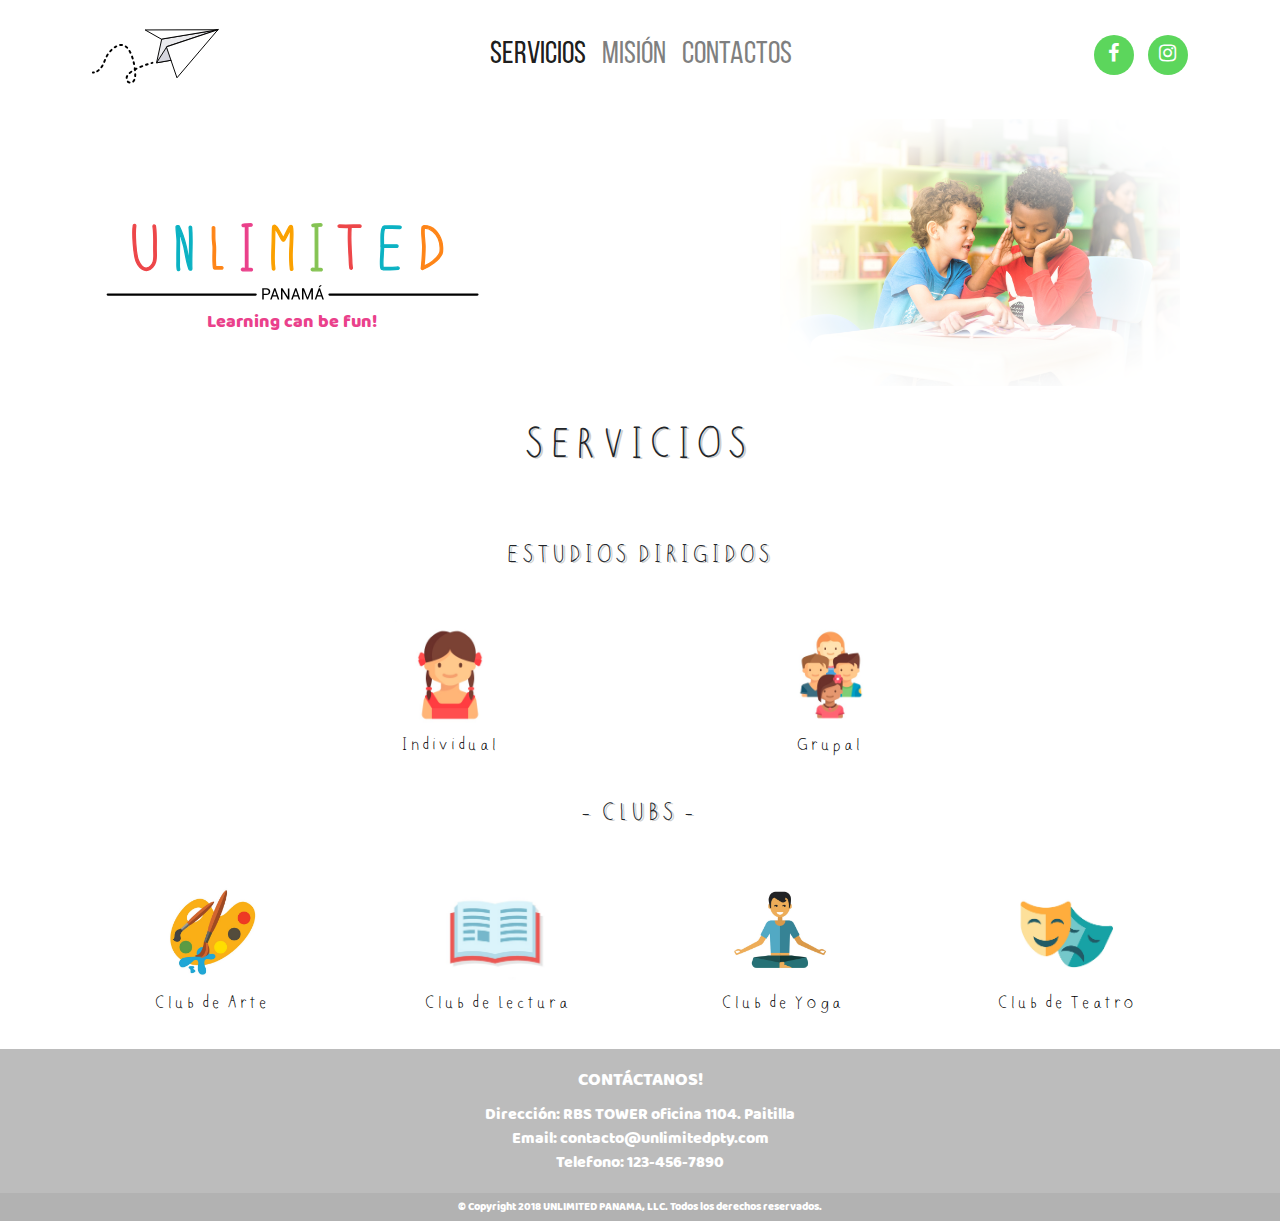
<file: index.html>
<!DOCTYPE html>
<html>
<head>
	<!-- Required meta tags -->
	<meta charset="utf-8">
	<meta name="viewport" content="width=device-width, initial-scale=1, shrink-to-fit=no">
	<!-- CSS Stylesheet -->
	<link rel="stylesheet" type="text/css" href="style.css">
	<!-- Bootsrap -->
	<link rel="stylesheet" href="https://maxcdn.bootstrapcdn.com/bootstrap/4.0.0/css/bootstrap.min.css" integrity="sha384-Gn5384xqQ1aoWXA+058RXPxPg6fy4IWvTNh0E263XmFcJlSAwiGgFAW/dAiS6JXm" crossorigin="anonymous">
	<!-- JQuery -->
	<script src="https://ajax.googleapis.com/ajax/libs/jquery/3.3.1/jquery.min.js"></script>
	<!-- Fonts -->
	<link href="https://fonts.googleapis.com/css?family=Roboto" rel="stylesheet">
	<!-- Icons -->
	<link href="https://maxcdn.bootstrapcdn.com/font-awesome/4.7.0/css/font-awesome.min.css" rel="stylesheet" integrity="sha384-wvfXpqpZZVQGK6TAh5PVlGOfQNHSoD2xbE+QkPxCAFlNEevoEH3Sl0sibVcOQVnN" crossorigin="anonymous">
	<!-- Title -->
	<title>UNLIMITED - PTY</title>
	<!-- Icon -->
	<link rel="shortcut icon" type="image/x-icon" href="iso.ico" />
</head>

<body>

	<!-- HEADER -->

	<header>
		<!-- NAVBAR -->
		<nav class="navbar navbar-expand-lg navbar-light">
			<div class="container">
				<a class="navbar-brand" href="index.html">
					<img id="isoti" src="media/Isotipo.svg" class="d-inline-block align-top" alt="UNLIMITED Isotipo">
				</a>
				<a class="navbar-brand d-lg-none" href="index.html">
					<img id="logoti" src="media/Logotipo.svg" class="d-inline-block align-top" alt="UNLIMITED Logotipo">
				</a>
				<button class="navbar-toggler noborder" type="button" data-toggle="collapse" data-target="#navbarNav" aria-controls="navbarNav" aria-expanded="false" aria-label="Toggle navigation">
					<span class="navbar-toggler-icon"></span>
				</button>
				<div class="collapse navbar-collapse" id="navbarNav">
					<ul class="navbar-nav m-auto">
						<li class="nav-item active">
							<a class="nav-link" href="index.html">Servicios<span class="sr-only">(current)</span></a>
						</li>
						<li class="nav-item">
							<a class="nav-link" href="us.html">Misión</a>
						</li>
						<li class="nav-item">
							<a class="nav-link" href="contact.html">Contactos</a>
						</li>
					</ul>

					<ul class="icons">
						<li class="menulisticon"><a href="https://www.facebook.com/unlimitedpanama/" target="_blank"><i class="fa fa-facebook" aria-hidden="true"></i></a></li>
						<!-- <li class="menulisticon"><a href="" target="_blank"><i class="fa fa-twitter" aria-hidden="true"></i></a></li> -->
						<li class="menulisticon"><a href="https://www.instagram.com/unlimited.pa/?hl=en" target="_blank"><i class="fa fa-instagram" aria-hidden="true"></i></a></li>
					</ul>
				</div>
			</div>
		</nav>
	</header>

	<!-- MEAIN CONTENT -->

	<section  class="container">

		<!-- BANNER -->


		<div class="container justify-content-center d-none d-sm-block"">

			<div id="mainbanner">

				<div id="unlimitedpty" class="text-center">
					<img id="logotipo" src="media/Logotipo.svg" alt="UNLIMITED Logotipo">
					<p>Learning can be fun!</p>
				</div>

				<div id="kidsimg">
					<img src="media/kids.jpg" alt="two kids Reading">
				</div>

			</div>

		</div>

		<!-- SERVICIOS -->

		<div class="justify-content-center text-center servicios">	

			<div class="col-sm-12 servtitle"><h1>SERVICIOS</h1></div>

			<!-- ESTUDIOS DIRIGIDOS -->

			<div class="row justify-content-center">

				<div class="col-sm-12 servtitle"><h4>ESTUDIOS DIRIGIDOS</h4></div>

				<!-- INDIVIDUAL -->

				<div id="grupal" class="col-sm-4">
					<a href="" class="btn-servicio" data-toggle="modal" data-target="#servModalCenter" data-servtitle="Estudios Dirigidos Individuales" data-servdescription="El programa de tutorías personalizadas se adapta a las necesidades de aprendizaje de cada estudiante. Su hijo obtendrá la motivación y el apoyo necesario para desarrollar habilidades de aprendizaje más sólidas y lograr el éxito escolar.">
						<span class="servicon">
							<img src="media/Individual.jpg" alt="Individual Icono">
						</span>
						<span class="servname">Individual</span>
					</a>
				</div>

				<!-- GRUPAL -->

				<div id="individual" class="col-sm-4">
					<a href="" class="btn-servicio" data-toggle="modal" data-target="#servModalCenter" data-servtitle="Estudios Dirigidos Grupales" data-servdescription="Unlimited ofrece tutorías para grupos pequeños, que consta de 2 a 5 estudiantes. La atención es centrada en desarrollar las fortalezas de los estudiantes o ayudarlos a mejorar sus habilidades en las áreas que los desafían.">
						<span class="servicon">
							<img src="media/Grupal.jpg" alt="Grupal Icono">
						</span>
						<span class="servname">Grupal</span>
					</a>
				</div>
			</div>		

			<!-- CLUBS -->

			<div class="row justify-content-center">

				<div class="col-sm-12 servtitle"><h4>- CLUBS -</h4></div>

				<!-- CLUB DE ARTE -->

				<div id="clubarte" class="col-sm-3">
					<a href="" class="btn-servicio" data-toggle="modal" data-target="#servModalCenter" data-servtitle="Club de Arte" data-servdescription="Nuestro club de arte ayuda a fomentar la actividad creativa y transformadora. Ayuda a los niños a experimentar, desarrollando su imaginación y abriendo su mente. El arte, pintar, dibujar o modelar son actividades que estimulan el desarrollo de la percepción, la motricidad fina y la interacción social.">
						<span class="servicon">
							<img src="media/serv1.jpg" alt="icono 1">
						</span>
						<span class="servname">Club de Arte</span>
					</a>
				</div>

				<!-- CLUB DE LECTURA -->

				<div id="clublectura" class="col-sm-3">
					<a href="" class="btn-servicio" data-toggle="modal" data-target="#servModalCenter" data-servtitle="Club de Lectura" data-servdescription="Unlimited combina la lectura con actividades divertidas. Se busca mejorar la comprensión y aumentar el amor por los libros. La lectura ayuda a fortalecer la capacidad de concentración y memoria, aumenta el vocabulario. Los ayuda a conocer el mundo y otras culturas. ">
						<span class="servicon">
							<img src="media/serv2.jpg" alt="icono 2">
						</span>
						<span class="servname">Club de Lectura</span>
					</a>
				</div>

				<!-- CLUB DE YOGA -->

				<div id="clubyoga" class="col-sm-3">
					<a href="" class="btn-servicio" data-toggle="modal" data-target="#servModalCenter" data-servtitle="Club de Yoga" data-servdescription="Unlimited ofrece clases de Yoga dinámicas y divertidas para niños. El yoga ayuda a canalizar la energía y reafirmar la autoestima. Le enseña a relajarse, concentrarse, adoptar buenas posturas y brinda herramientas de autocontrol.">
						<span class="servicon">
							<img src="media/serv3.jpg" alt="icono 3">
						</span>
						<span class="servname">Club de Yoga</span>
					</a>
				</div>

				<!-- CLUB DE TEATRO -->

				<div id="clubteatro" class="col-sm-3">
					<a href="" class="btn-servicio" data-toggle="modal" data-target="#servModalCenter" data-servtitle="Club de Teatro" data-servdescription="Unlimited ofrece clases de teatro dinámicas y divertidas para niños. El teatro ayuda a los niños a experimentar, desarrollando su imaginación y abriendo su mente. Ademas del desarrollo de la memoria, tambien podran ir aprendiendo un poco de cultura general (tecnicas en el escenario, generos, autores, etc.) y mejorar la auto confianza y el trabajo en equipo">
						<span class="servicon">
							<img src="media/serv4.jpg" alt="icono 4">
						</span>
						<span class="servname">Club de Teatro</span>
					</a>
				</div>

			</div>

			<!-- Modal -->
			<div class="modal fade" id="servModalCenter" tabindex="-1" role="dialog" aria-labelledby="exampleModalCenterTitle" aria-hidden="true">
				<div class="modal-dialog modal-dialog-centered" role="document">
					<div class="modal-content">
						<div class="modal-header text-success text-center">
							<h5 class="modal-title" id="exampleModalLongTitle"></h5>
							<button type="button" class="close" data-dismiss="modal" aria-label="Close">
								<span aria-hidden="true">&times;</span>
							</button>
						</div>
						<div class="modal-body my-4"></div>
						<div class="modal-footer justify-content-center">
							<button type="button" class="btn btn-block btn-success" data-dismiss="modal" style="font-family: 'BalooThambi-Regular';">Cerrar</button>
						</div>
					</div>
				</div>
			</div>
			<!-- Modal End -->
		</div>
	</section>

	<!-- FOOTER -->

	<footer>
		<div class="upfoot">
			<div class="container">
				<div id="contacus" class="row">
					<div class="col-12">CONTÁCTANOS!</div>
				</div>
				<div class="row contries justify-content-center">
					<div class="col-sm">
						Dirección: RBS TOWER oficina 1104. Paitilla<br>Email: contacto@unlimitedpty.com<br>Telefono: 123-456-7890
					</div>
				</div>
			</div>
		</div>
		<div class="botfoot">
			<div class="container">
				© Copyright 2018 UNLIMITED PANAMA, LLC. Todos los derechos reservados.
			</div>
		</div>
	</footer>

	<!-- SCRIPTS -->

	<!-- <script src="//cdn.jsdelivr.net/prefixfree/1.0.7/prefixfree.min.js"></script> -->
	<script src="https://code.jquery.com/jquery-3.2.1.slim.min.js" integrity="sha384-KJ3o2DKtIkvYIK3UENzmM7KCkRr/rE9/Qpg6aAZGJwFDMVNA/GpGFF93hXpG5KkN" crossorigin="anonymous"></script>
	<script src="https://cdnjs.cloudflare.com/ajax/libs/popper.js/1.12.9/umd/popper.min.js" integrity="sha384-ApNbgh9B+Y1QKtv3Rn7W3mgPxhU9K/ScQsAP7hUibX39j7fakFPskvXusvfa0b4Q" crossorigin="anonymous"></script>
	<script src="https://maxcdn.bootstrapcdn.com/bootstrap/4.0.0/js/bootstrap.min.js" integrity="sha384-JZR6Spejh4U02d8jOt6vLEHfe/JQGiRRSQQxSfFWpi1MquVdAyjUar5+76PVCmYl" crossorigin="anonymous"></script>
	<script src="myScript.js"></script>
</body>
</html>
</file>
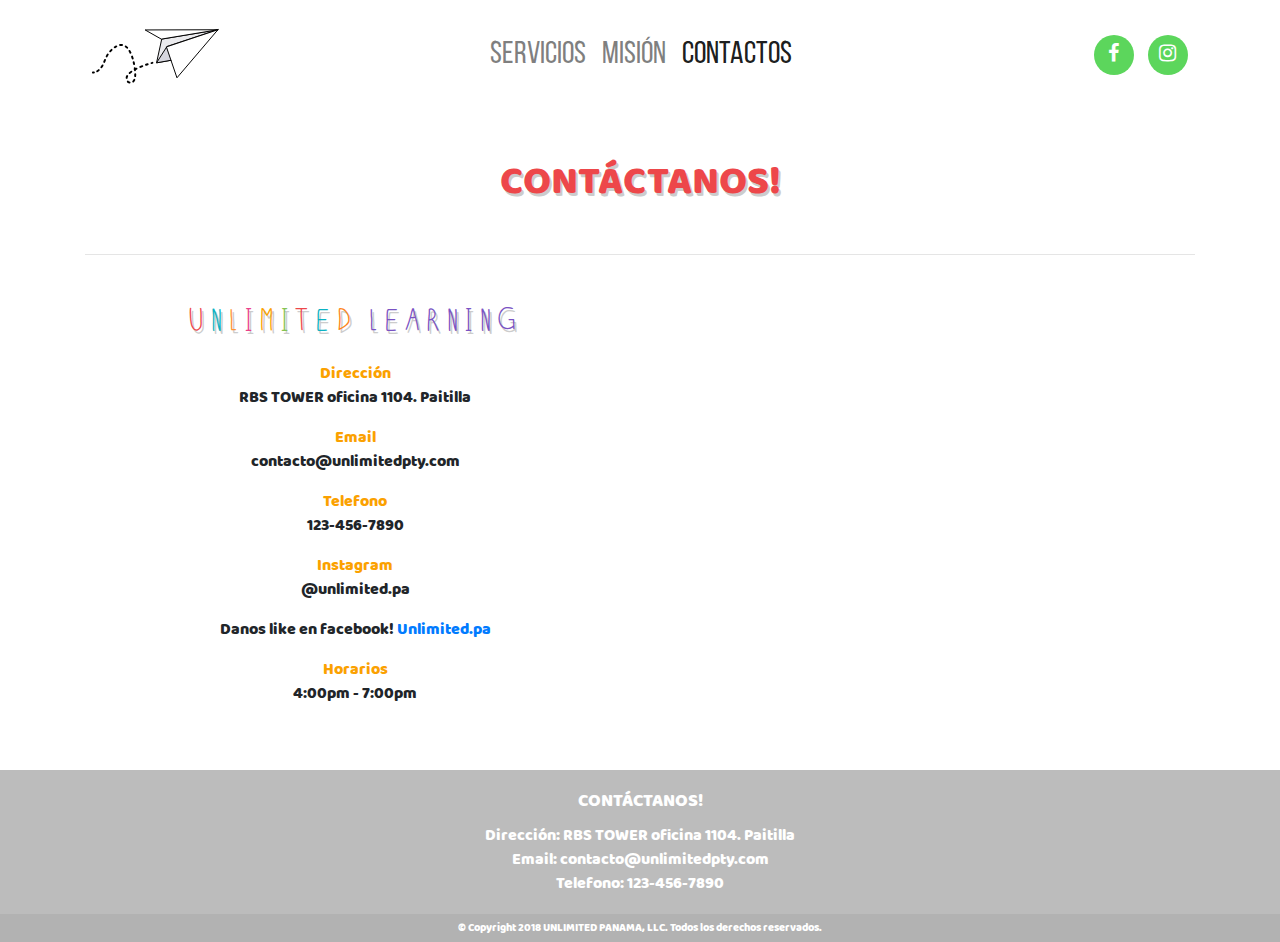
<file: contact.html>
<!DOCTYPE html>
<html>
<head>
	<!-- Required meta tags -->
	<meta charset="utf-8">
	<meta name="viewport" content="width=device-width, initial-scale=1, shrink-to-fit=no">
	<!-- CSS Stylesheet -->
	<link rel="stylesheet" type="text/css" href="style.css">
	<!-- Bootsrap -->
	<link rel="stylesheet" href="https://maxcdn.bootstrapcdn.com/bootstrap/4.0.0/css/bootstrap.min.css" integrity="sha384-Gn5384xqQ1aoWXA+058RXPxPg6fy4IWvTNh0E263XmFcJlSAwiGgFAW/dAiS6JXm" crossorigin="anonymous">
	<!-- JQuery -->
	<script src="https://ajax.googleapis.com/ajax/libs/jquery/3.3.1/jquery.min.js"></script>
	<!-- Fonts -->
	<link href="https://fonts.googleapis.com/css?family=Roboto" rel="stylesheet">
	<!-- Icons -->
	<link href="https://maxcdn.bootstrapcdn.com/font-awesome/4.7.0/css/font-awesome.min.css" rel="stylesheet" integrity="sha384-wvfXpqpZZVQGK6TAh5PVlGOfQNHSoD2xbE+QkPxCAFlNEevoEH3Sl0sibVcOQVnN" crossorigin="anonymous">
	<!-- Title -->
	<title>UNLIMITED - PTY</title>
	<!-- Icon -->
	<link rel="shortcut icon" type="image/x-icon" href="iso.ico" />
</head>

<body>

	<!-- HEADER -->

	<header>
		<!-- NAVBAR -->
		<nav class="navbar navbar-expand-lg navbar-light">
			<div class="container">
				<a class="navbar-brand" href="index.html">
					<img id="isoti" src="media/Isotipo.svg" class="d-inline-block align-top" alt="UNLIMITED Isotipo">
				</a>
				<a class="navbar-brand d-lg-none" href="index.html">
					<img id="logoti" src="media/Logotipo.svg" class="d-inline-block align-top" alt="UNLIMITED Logotipo">
				</a>
				<button class="navbar-toggler noborder" type="button" data-toggle="collapse" data-target="#navbarNav" aria-controls="navbarNav" aria-expanded="false" aria-label="Toggle navigation">
					<span class="navbar-toggler-icon"></span>
				</button>
				<div class="collapse navbar-collapse" id="navbarNav">
					<ul class="navbar-nav m-auto">
						<li class="nav-item">
							<a class="nav-link" href="index.html">Servicios</a>
						</li>
						<li class="nav-item">
							<a class="nav-link" href="us.html">Misión</a>
						</li>
						<li class="nav-item active">
							<a class="nav-link" href="contact.html">Contactos<span class="sr-only">(current)</span></a>
						</li>
					</ul>

					<ul class="icons">
						<li class="menulisticon"><a href="https://www.facebook.com/unlimitedpanama/" target="_blank"><i class="fa fa-facebook" aria-hidden="true"></i></a></li>
						<!-- <li class="menulisticon"><a href="" target="_blank"><i class="fa fa-twitter" aria-hidden="true"></i></a></li> -->
						<li class="menulisticon"><a href="https://www.instagram.com/unlimited.pa/?hl=en" target="_blank"><i class="fa fa-instagram" aria-hidden="true"></i></a></li>
					</ul>
				</div>
			</div>
		</nav>
	</header>

	<!-- MEAIN CONTENT -->

	<section  class="container contactus">

		<h1 class="text-center my-5" >CONTÁCTANOS!</h1>

		<hr style="color: grey">

		<div class="row my-5">

			<div class="col-md-6 text-center">
				<h2><span style="color: #ed474a;">U</span><span style="color: #0cb2c3;">N</span><span style="color: #fe9435;">L</span><span style="color: #ea418b;">I</span><span style="color: #fba100;">M</span><span style="color: #85c353;">I</span><span style="color: #ed474a;">T</span><span style="color: #0cb2c3;">E</span><span style="color: #fe8518;">D</span> LEARNING</h2>
				<p><span>Dirección<br></span> RBS TOWER oficina 1104. Paitilla</p>
				<p><span>Email<br></span> contacto@unlimitedpty.com</p>
				<p><span>Telefono<br></span>123-456-7890</p>
				<p><span>Instagram<br></span>@unlimited.pa </p>
				<p>Danos like en facebook! <a href="https://www.facebook.com/unlimitedpanama/">Unlimited.pa</a></p>
				<p><span>Horarios<br></span>4:00pm - 7:00pm</p>
			</div>

			<div class="col-md-6">
				<iframe src="https://www.google.com/maps/embed?pb=!1m18!1m12!1m3!1d1656.9601951645543!2d-79.51547248120801!3d8.977879760794085!2m3!1f0!2f0!3f0!3m2!1i1024!2i768!4f13.1!3m3!1m2!1s0x8faca8e1e75dfe3d%3A0xd89fd671d4bc0577!2sRBS+Tower!5e0!3m2!1sen!2sus!4v1523697756723" width="100%" height="100%" frameborder="0" style="border:0" allowfullscreen></iframe>
			</div>
		</div>

		<div>
			
		</div>

	</section>

	<!-- FOOTER -->

	<footer>
		<div class="upfoot">
			<div class="container">
				<div id="contacus" class="row">
					<div class="col-12">CONTÁCTANOS!</div>
				</div>
				<div class="row contries justify-content-center">
					<div class="col-sm">
						Dirección: RBS TOWER oficina 1104. Paitilla<br>Email: contacto@unlimitedpty.com<br>Telefono: 123-456-7890
					</div>
				</div>
			</div>
		</div>
		<div class="botfoot">
			<div class="container">
				© Copyright 2018 UNLIMITED PANAMA, LLC. Todos los derechos reservados.
			</div>
		</div>
	</footer>

	<!-- SCRIPTS -->

	<!-- <script src="//cdn.jsdelivr.net/prefixfree/1.0.7/prefixfree.min.js"></script> -->
	<script src="https://code.jquery.com/jquery-3.2.1.slim.min.js" integrity="sha384-KJ3o2DKtIkvYIK3UENzmM7KCkRr/rE9/Qpg6aAZGJwFDMVNA/GpGFF93hXpG5KkN" crossorigin="anonymous"></script>
	<script src="https://cdnjs.cloudflare.com/ajax/libs/popper.js/1.12.9/umd/popper.min.js" integrity="sha384-ApNbgh9B+Y1QKtv3Rn7W3mgPxhU9K/ScQsAP7hUibX39j7fakFPskvXusvfa0b4Q" crossorigin="anonymous"></script>
	<script src="https://maxcdn.bootstrapcdn.com/bootstrap/4.0.0/js/bootstrap.min.js" integrity="sha384-JZR6Spejh4U02d8jOt6vLEHfe/JQGiRRSQQxSfFWpi1MquVdAyjUar5+76PVCmYl" crossorigin="anonymous"></script>
	<script src="myScript.js"></script>
</body>
</html>
</file>
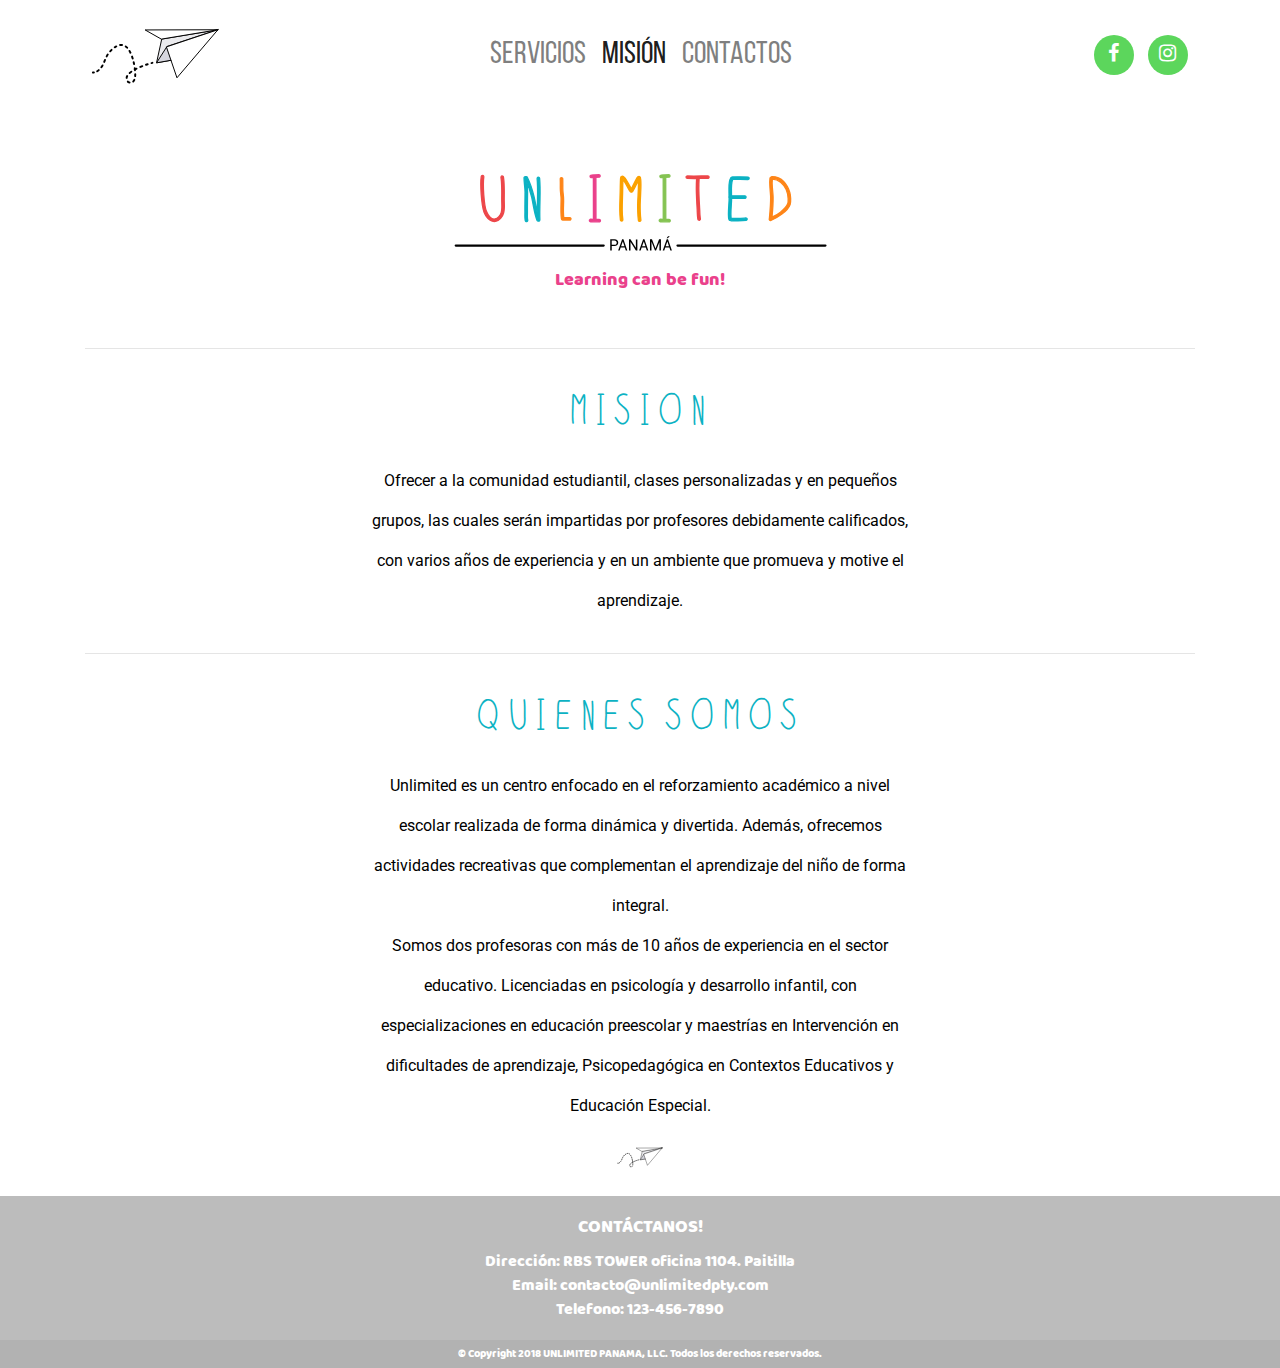
<file: us.html>
<!DOCTYPE html>
<html>
<head>
	<!-- Required meta tags -->
	<meta charset="utf-8">
	<meta name="viewport" content="width=device-width, initial-scale=1, shrink-to-fit=no">
	<!-- CSS Stylesheet -->
	<link rel="stylesheet" type="text/css" href="style.css">
	<!-- Bootsrap -->
	<link rel="stylesheet" href="https://maxcdn.bootstrapcdn.com/bootstrap/4.0.0/css/bootstrap.min.css" integrity="sha384-Gn5384xqQ1aoWXA+058RXPxPg6fy4IWvTNh0E263XmFcJlSAwiGgFAW/dAiS6JXm" crossorigin="anonymous">
	<!-- JQuery -->
	<script src="https://ajax.googleapis.com/ajax/libs/jquery/3.3.1/jquery.min.js"></script>
	<!-- Fonts -->
	<link href="https://fonts.googleapis.com/css?family=Roboto" rel="stylesheet">
	<!-- Icons -->
	<link href="https://maxcdn.bootstrapcdn.com/font-awesome/4.7.0/css/font-awesome.min.css" rel="stylesheet" integrity="sha384-wvfXpqpZZVQGK6TAh5PVlGOfQNHSoD2xbE+QkPxCAFlNEevoEH3Sl0sibVcOQVnN" crossorigin="anonymous">
	<!-- Title -->
	<title>UNLIMITED - PTY</title>
	<!-- Icon -->
	<link rel="shortcut icon" type="image/x-icon" href="iso.ico" />
</head>

<body>

	<!-- HEADER -->

	<header>
		<!-- NAVBAR -->
		<nav class="navbar navbar-expand-lg navbar-light">
			<div class="container">
				<a class="navbar-brand" href="index.html">
					<img id="isoti" src="media/Isotipo.svg" class="d-inline-block align-top" alt="UNLIMITED Isotipo">
				</a>
				<a class="navbar-brand d-lg-none" href="index.html">
					<img id="logoti" src="media/Logotipo.svg" class="d-inline-block align-top" alt="UNLIMITED Logotipo">
				</a>
				<button class="navbar-toggler noborder" type="button" data-toggle="collapse" data-target="#navbarNav" aria-controls="navbarNav" aria-expanded="false" aria-label="Toggle navigation">
					<span class="navbar-toggler-icon"></span>
				</button>
				<div class="collapse navbar-collapse" id="navbarNav">
					<ul class="navbar-nav m-auto">
						<li class="nav-item">
							<a class="nav-link" href="index.html">Servicios</a>
						</li>
						<li class="nav-item active">
							<a class="nav-link" href="us.html">Misión<span class="sr-only">(current)</span></a>
						</li>
						<li class="nav-item">
							<a class="nav-link" href="contact.html">Contactos</a>
						</li>
					</ul>

					<ul class="icons">
						<li class="menulisticon"><a href="https://www.facebook.com/unlimitedpanama/" target="_blank"><i class="fa fa-facebook" aria-hidden="true"></i></a></li>
						<!-- <li class="menulisticon"><a href="" target="_blank"><i class="fa fa-twitter" aria-hidden="true"></i></a></li> -->
						<li class="menulisticon"><a href="https://www.instagram.com/unlimited.pa/?hl=en" target="_blank"><i class="fa fa-instagram" aria-hidden="true"></i></a></li>
					</ul>
				</div>
			</div>
		</nav>
	</header>

	<!-- MEAIN CONTENT -->

	<section  class="container ourinfo">

		<!-- BANNER -->

		<div class="container d-none d-lg-block mb-5">
			<div id="usbanner">

				<div id="unlimitedpty-us" class="text-center">
					<img id="logotipo" src="media/Logotipo.svg" alt="UNLIMITED Logotipo">
					<p>Learning can be fun!</p>
				</div>
			</div>
		</div>

		<!-- MISION -->

		<hr class="d-none d-lg-block" style="color: grey">	

		<div class="row justify-content-center">
			<div id="mision" class="col-6">
				<h1 class="text-center my-4">MISION</h1>
				<p class="text-center">Ofrecer a la comunidad estudiantil, clases personalizadas y en pequeños grupos, las cuales serán impartidas por profesores debidamente calificados, con varios años de experiencia y en un ambiente que promueva y motive el aprendizaje.</p>
			</div>
		</div>

		<hr style="color: grey">	

		<!-- QUIENES SOMOS -->

		<div class="row justify-content-center">
			<div id="quienes" class="col-6 text-center">
				<h1 class="text-center my-4">QUIENES SOMOS</h1>
				<p class="text-center">Unlimited es un centro enfocado en el reforzamiento académico a nivel escolar realizada de forma dinámica y divertida. Además, ofrecemos actividades recreativas que complementan el aprendizaje del niño de forma integral. <br> Somos dos profesoras con más de 10 años de experiencia en el sector educativo. Licenciadas en psicología y desarrollo infantil, con especializaciones en educación preescolar y maestrías en Intervención en dificultades de aprendizaje, Psicopedagógica en Contextos Educativos y Educación Especial.</p>
				<img id="isoti" src="media/Isotipo.svg" class="d-inline-block mb-4" alt="" style="width: 50px;">
			</div>
		</div>



	</section>

	<!-- FOOTER -->

	<footer>
		<div class="upfoot">
			<div class="container">
				<div id="contacus" class="row">
					<div class="col-12">CONTÁCTANOS!</div>
				</div>
				<div class="row contries justify-content-center">
					<div class="col-sm">
						Dirección: RBS TOWER oficina 1104. Paitilla<br>Email: contacto@unlimitedpty.com<br>Telefono: 123-456-7890
					</div>
				</div>
			</div>
		</div>
		<div class="botfoot">
			<div class="container">
				© Copyright 2018 UNLIMITED PANAMA, LLC. Todos los derechos reservados.
			</div>
		</div>
	</footer>

	<!-- SCRIPTS -->

	<!-- <script src="//cdn.jsdelivr.net/prefixfree/1.0.7/prefixfree.min.js"></script> -->
	<script src="https://code.jquery.com/jquery-3.2.1.slim.min.js" integrity="sha384-KJ3o2DKtIkvYIK3UENzmM7KCkRr/rE9/Qpg6aAZGJwFDMVNA/GpGFF93hXpG5KkN" crossorigin="anonymous"></script>
	<script src="https://cdnjs.cloudflare.com/ajax/libs/popper.js/1.12.9/umd/popper.min.js" integrity="sha384-ApNbgh9B+Y1QKtv3Rn7W3mgPxhU9K/ScQsAP7hUibX39j7fakFPskvXusvfa0b4Q" crossorigin="anonymous"></script>
	<script src="https://maxcdn.bootstrapcdn.com/bootstrap/4.0.0/js/bootstrap.min.js" integrity="sha384-JZR6Spejh4U02d8jOt6vLEHfe/JQGiRRSQQxSfFWpi1MquVdAyjUar5+76PVCmYl" crossorigin="anonymous"></script>
	<script src="myScript.js"></script>
</body>
</html>
</file>
<file: style.css>
body{
    min-width: 320px;
}
/* Fonts */
@font-face {
   font-family: "BebasNeue-Regular";
   src: url('fonts/BebasNeue-Regular.otf');
}

@font-face{
    font-family: "Damias_Hand";
    src: url('fonts/Damias_Hand.ttf');
}

@font-face{
    font-family: "Lost";
    src: url('fonts/Lost.ttf');
}

@font-face{
    font-family: "BalooThambi-Regular";
    src: url('fonts/BalooThambi-Regular.ttf');
}

/*Roboto: font-family: 'Roboto', sans-serif;*/

/* HEADER - NAVBAR */
header {
    font-family: "BebasNeue-Regular";
    font-size: 200%;
}
#isoti {
    width: 11vw;
}
#logoti {
    width: 40vw;
}
.navbar-nav {
    text-align: center;
}
.icons
{
    display: flex;
    -webkit-padding-start: 0;
    padding: 2% 0;
    margin-bottom: 0;
    justify-content: center;
}
.icons li
{
    list-style: none;
}
.icons li a
{
    min-width: 40px;
    min-height: 40px;
    background: #5cd65c;
    text-align: center;
    line-height: 40px;
    font-size:20px;
    margin: 0 7px;
    display: block;
    border-radius: 50%;
    color: white; 
}
.menulisticon:hover a
{
    color: yellow;
}

/* Large devices (desktops, 992px and up)*/
@media (min-width: 992px) {
    #logo {
        width: 10vw;
    }
    .navbar-nav {
        padding-left: 10% !important;
    }
    .icons {
        padding-left: 15%;
    }
}
/* Extra large devices (large desktops, 1200px and up)*/
@media (min-width: 1200px) {
    #logo{
        width: 70%;
    }
}
.shadow {
    box-shadow: 0 7px 10px -6px #ccc;
}
/*HEADER - NAVBAR END*/

/*BANNER*/
#mainbanner {
    position: relative;
    top: 0;
    min-height: 267px;
    margin: 1vh 0;
    overflow: hidden;
}
#unlimitedpty {
    position: absolute;
    top: 35%;
    z-index: 1;
    font-family: "BalooThambi-Regular";
    font-size: 18px;
    color: #EA418B;
    display: none;
}
#logotipo {
    position: relative;
    top: 0;
    width: 30vw;
    min-width: 300px;
}
#kidsimg {
    width: 30vw;
    min-width: 400px;
    min-height: 267px;
    box-shadow: 0 0 100px 60px white inset;
    margin-left: 20%;
}
#kidsimg > img {
    position: relative;
    top: 0;
    width: 30vw;
    min-width: 400px;
    z-index: -1;
}
/* Large devices (desktops, 992px and up)*/
@media (min-width: 992px) {
    #unlimitedpty {
        display: inline;
    }
    #kidsimg {
        float: right;
        margin: 0;
    }
}
/*BANNER END*/

/*SERVICIOS*/
.servicios {
    margin: 3vh 0;
}
.servicios a:focus{
    outline: none !important;
}
.servtitle {
    margin: 4vh 0;
    font-family: "Lost" !important;
    text-shadow: 2px 1px #ccc
}
.btn-servicio {
    display: block;
    padding: 5px;
}
.servicon {
    display: block;
}
.servicon img {
    height: 110px;
    width: 110px;
}
.servname {
    font-family: "Lost";
    font-size: 18px;
    color: #000;
}
.btn-servicio:hover {
    text-decoration: none !important;
}
.btn-servicio:hover .servname {
    color: red;
}
/*MODAL*/
.modal-header {
    /*color: red;*/
    /*padding-left: 10% !important;*/
    font-family: 'BalooThambi-Regular', sans-serif;
}
.modal-body {
    /*font-family: 'Roboto', sans-serif;*/
    line-height: 200%;
}

/*SERVICIOS END*/

/*QUIENES SOMOS*/
#unlimitedpty-us {
    margin-top: 5%;
    font-family: "BalooThambi-Regular";
    font-size: 18px;
    color: #EA418B;
}
.ourinfo {
    line-height: 250%;
    color: #000;
    /*text-shadow: 2px 1px #ccc;*/
}
.ourinfo h1{
    font-family: "Lost" !important;
    color: #0cb2c3;
    /*text-shadow: 3px 3px #ccc;*/
}

/*CONTACTANOS*/
.contactus {
    font-family: "BalooThambi-Regular";
}
.contactus h1 {
    color: #ed474a;
    text-shadow: 2px 3px #ccc;
    margin: 0 0 20px 0;
}
.contactus h2 {
    font-family: "Lost" !important;
    color: #7a53c3 !important;
    text-shadow: 2px 3px #ccc;
    margin: 0 0 20px 0;
}
.contactus span {
    color: #fba100;
}

/*FOOTER*/
footer {
    text-align: center;
}
.upfoot {
    background: #bcbcbc;
    font-family: 'BalooThambi-Regular', sans-serif;
    font-size: 2vh;
    color: #ffffff;
    padding-top: 2vh;
    padding-bottom: 2vh;
}
.contries {
    font-size: 16px;
}
.contries div {
    margin-top: 1vh;
}
.botfoot {
    background: #b2b2b2;
    font-family: 'BalooThambi-Regular', sans-serif;
    color: #ffffff;
    font-size: 70%;
    line-height: 250%;
}
/*FOOTER END*/
</file>
